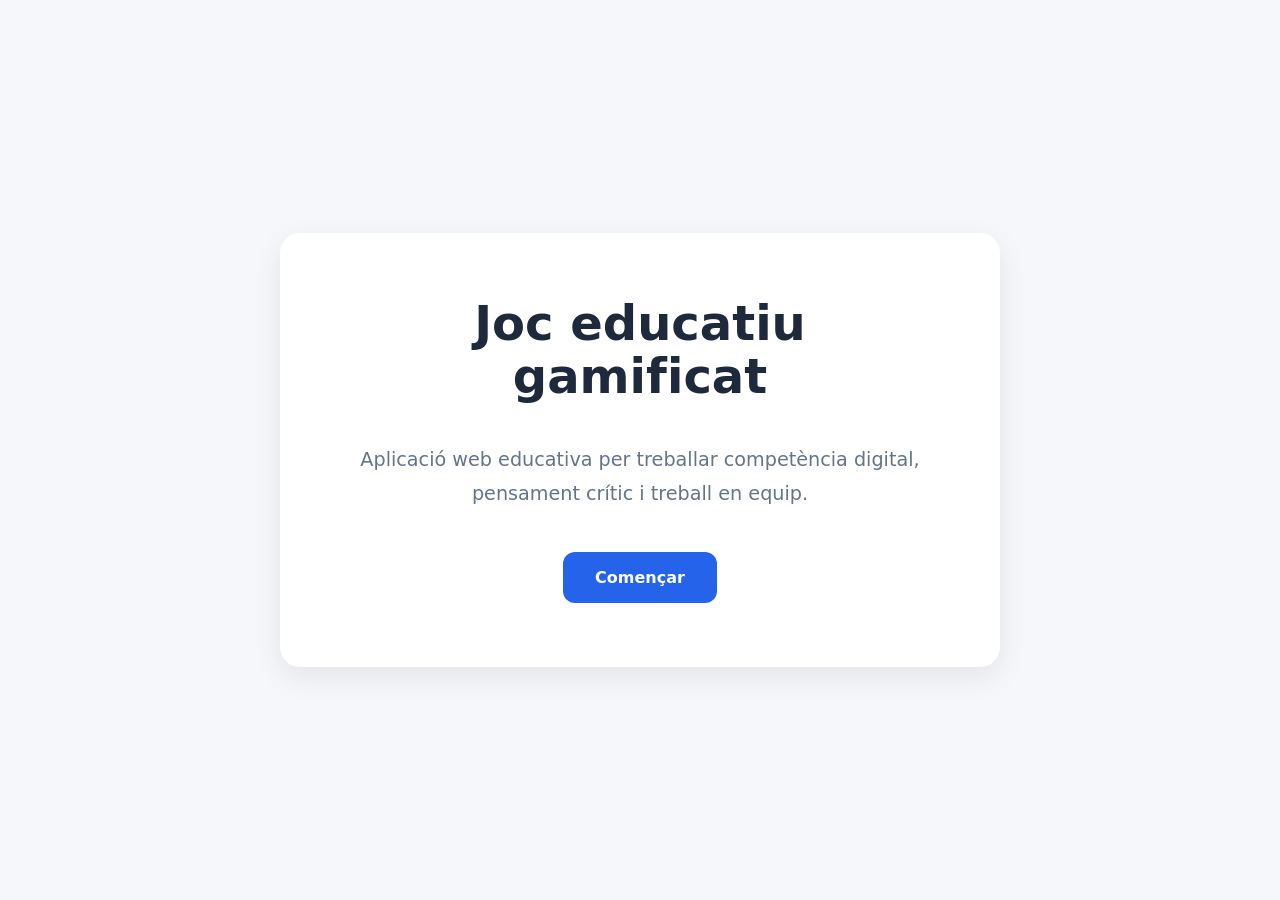
<file: index.html>
<!DOCTYPE html>
<html lang="ca">
<head>
  <meta charset="UTF-8">
  <meta name="viewport" content="width=device-width, initial-scale=1.0">

  <title>Joc educatiu - Edu Game Engine</title>

  <link rel="stylesheet" href="css/landing.css">
</head>
<body>

  <main class="landing">

    <section class="hero">

      <h1>
        Joc educatiu gamificat
      </h1>

      <p>
        Aplicació web educativa per treballar
        competència digital, pensament crític
        i treball en equip.
      </p>

      <div class="actions">
        <a class="btn-primary" href="game.html">
          Començar
        </a>
      </div>

    </section>

  </main>

</body>
</html>
</file>
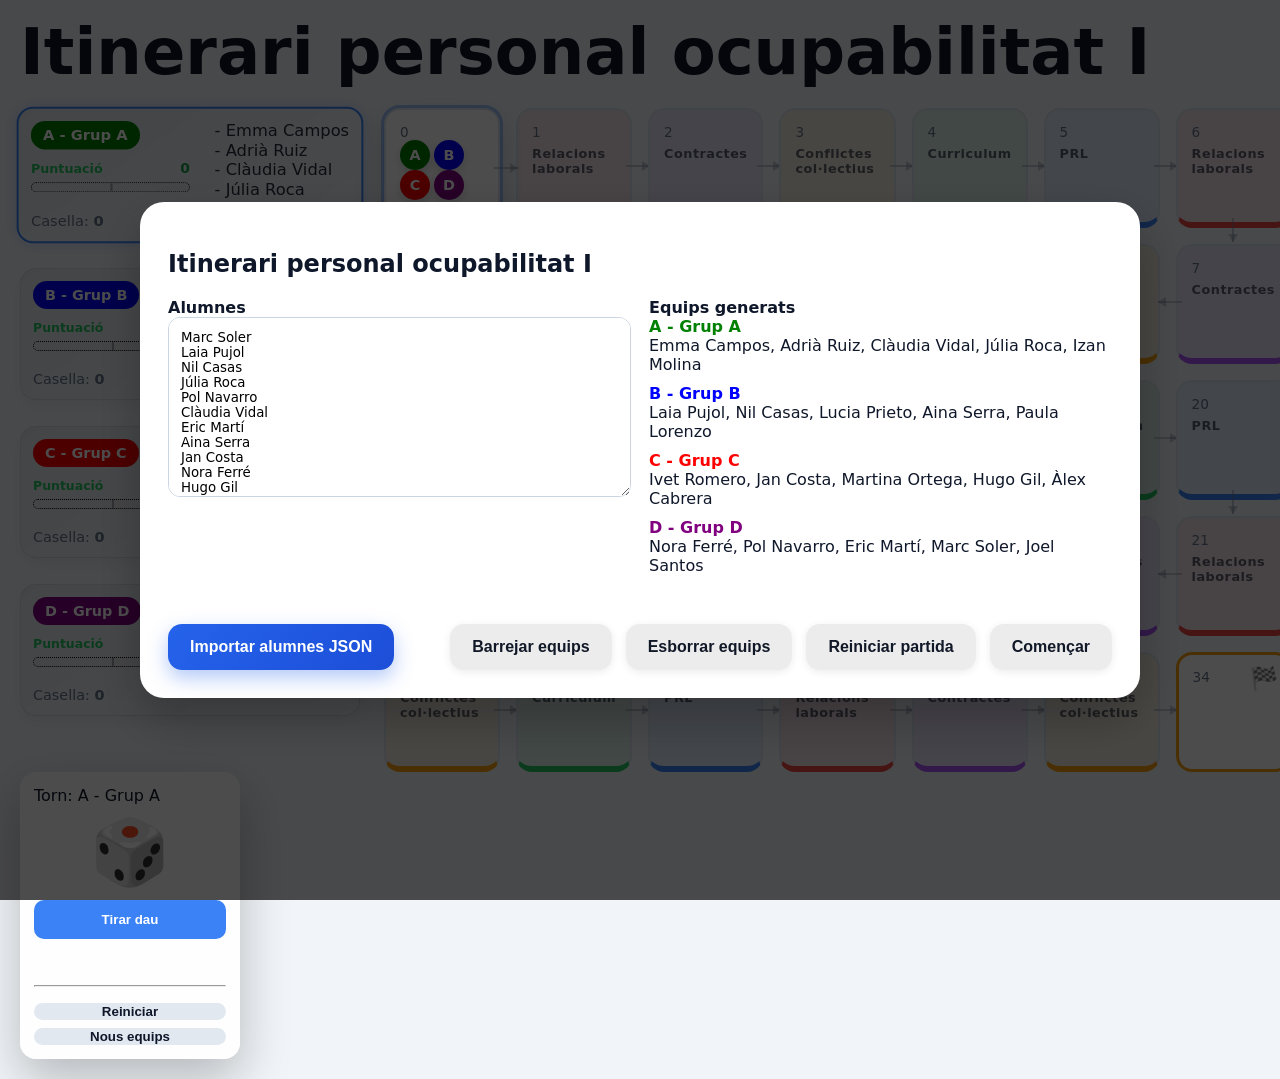
<file: game.html>
<!DOCTYPE html>
<html lang="ca">

<head>
    <meta charset="UTF-8">
    <meta name="viewport" content="width=device-width, initial-scale=1.0">
    <title></title>
    <link rel="stylesheet" href="css/style.css">
</head>

<body>
    <div class="setup" id="setup">
        <div class="setup-card">
            <h2 id="gameTitle1"></h2>
            <div class="setup-grid">
                <div>
                    <label for="studentsInput"><strong>Alumnes</strong></label>



                    <textarea id="studentsInput">Llegint llista ...</textarea>
                </div>

                <div>
                    <label><strong>Equips generats</strong></label>
                    <div id="teamsPreview"></div>
                </div>
            </div>
            <br>
            <div class="setup-actions">

                <div class="setup-actions-left">

                    <button id="importStudentsBtn" type="button">
                        Importar alumnes JSON
                    </button>

                    <input type="file" id="studentsFileInput" accept=".json" style="display:none;">

                </div>

                <div class="setup-actions-right">

                    <button id="shuffleBtn">Barrejar equips</button>
                    <button id="clearTeamsBtn">Esborrar equips</button>
                    <button id="resetGameBtn">Reiniciar partida</button>
                    <button id="startBtn">Començar</button>

                </div>

            </div>
        </div>
    </div>

    <div class="app">
        <h1 id="gameTitle2"></h1>
        <div class="layout">

            <!-- MARCADOR -->
            <div id="scores"></div>

            <!-- JOC -->
            <div class="game">

                <div id="board" class="board"></div>

            </div>

        </div>

        <!-- CONTROL FIX -->
        <div class="panel-control">
            <div id="turn"></div>
            <div id="dice" class="dice">🎲</div>
            <button class="primary" id="diceBtn">Tirar dau</button>
            <br><br><br>
            <hr>
            <button class="secondary" id="resetCurrentGameBtn">Reiniciar</button>
            <button class="secondary" id="fullResetGameBtn">Nous equips</button>
        </div>
    </div>

    <div class="overlay" id="overlay">
        <div class="modal">
            <h2 id="title"></h2>
            <div id="timer" class="timer"></div>
            <p id="text"></p>
            <div id="choices"></div>
        </div>
    </div>

    <script type="module" src="js/app.js"></script>
</body>

</html>
</file>
<file: css/landing.css>
:root {
    --bg: #f5f7fb;
    --card: #ffffff;

    --text: #1e293b;
    --muted: #64748b;

    --primary: #2563eb;
    --primary-hover: #1d4ed8;

    --radius: 20px;

    --shadow:
        0 10px 30px rgba(0, 0, 0, 0.08);
}

* {
    box-sizing: border-box;
}

body {
    margin: 0;

    font-family:
        Inter,
        system-ui,
        sans-serif;

    background: var(--bg);

    color: var(--text);
}

.landing {
    min-height: 100vh;

    display: flex;
    align-items: center;
    justify-content: center;

    padding: 2rem;
}

.hero {
    width: 100%;
    max-width: 720px;

    background: var(--card);

    border-radius: var(--radius);

    padding: 4rem;

    box-shadow: var(--shadow);

    text-align: center;
}

.hero h1 {
    margin-top: 0;

    font-size: 3rem;
    line-height: 1.1;
}

.hero p {
    margin-top: 1.5rem;

    font-size: 1.2rem;
    line-height: 1.8;

    color: var(--muted);
}

.actions {
    margin-top: 2.5rem;
}

.btn-primary {
    display: inline-block;

    background: var(--primary);

    color: white;

    text-decoration: none;

    padding:
        1rem
        2rem;

    border-radius: 12px;

    font-weight: 600;

    transition: 0.2s;
}

.btn-primary:hover {
    background: var(--primary-hover);

    transform: translateY(-2px);
}
</file>
<file: css/style.css>
:root {
    --bg: #f1f5f9;
    --card: #ffffff;

    --text: #0f172a;
    --muted: #64748b;

    --pop: #22c55e;
    --segonaBarra: #3b82f6;

    --alg: #ef4444;
    --press: #a855f7;
    --trap: #f59e0b;

    --danger: #ef4444;

    --radius: 16px;
    --transition: .25s ease;

    --shadow-sm: 0 4px 10px rgba(0, 0, 0, .08);
    --shadow-md: 0 10px 25px rgba(0, 0, 0, .12);
    --shadow-lg: 0 20px 50px rgba(0, 0, 0, .25);
}

/* =========================================================
   BASE
========================================================= */

* {
    box-sizing: border-box;
}

body {
    margin: 0;
    font-family: system-ui;
    background: var(--bg);
    color: var(--text);
}

button {
    border: none;
    border-radius: 10px;
    cursor: pointer;
    font-weight: bold;
    transition: all var(--transition);
}

textarea {
    width: 100%;
    min-height: 180px;
    padding: 12px;

    border-radius: 12px;
    border: 1px solid #cbd5e1;

    resize: vertical;

    font-family: inherit;
}

/* =========================================================
   APP LAYOUT
========================================================= */

.app {
    width: 100%;
    max-width: 1900px;
    margin: auto;
    padding: 20px;
}

h1 {
    margin: 0 0 24px;
    font-size: 4rem;
    line-height: 1;
    
}

.layout {
    display: flex;
    flex: 1;
    gap: 24px;
    align-items: flex-start;
}

.game {
    position: relative;
   

    flex: 1;
    display: flex;
    flex-direction: column;
}

#scores {
    width: 340px;
    flex-shrink: 0;

    position: sticky;
    top: 20px;

    z-index: 500;
}

/* =========================================================
   BOARD
========================================================= */

.board {
    display: grid;
    /* Les columnes les controla JS */
    /* grid-template-columns: repeat(6, minmax(0, 1fr)); */
    grid-auto-rows: 120px;

    gap: 16px;

    width: 100%;
}

.cell {
    position: relative;

    padding: 14px;

    overflow: visible;

    background: var(--card);

    border-radius: var(--radius);
    border: 2px solid #dbe4ee;

    transition:
        box-shadow var(--transition),
        border-color var(--transition);
}

.cell:hover {
    box-shadow: 0 8px 20px rgba(0, 0, 0, .12);
}

.cell-number {
    font-size: .85rem;
    color: var(--muted);
}

.cell-type {
    margin-top: 6px;

    font-size: .8rem;
    font-weight: 700;

    letter-spacing: .5px;
    opacity: .65;
}

.active-cell {
    z-index: 2;

    box-shadow:
        0 0 0 3px rgba(59, 130, 246, .45),
        0 12px 30px rgba(0, 0, 0, .18);
}

/* =========================================================
   CELL COLORS
========================================================= */

.tipus01 {
    background: rgba(59, 130, 246, .10);
    border-bottom: 6px solid var(--segonaBarra);
}

.tipus02 {
    background: rgba(239, 68, 68, .10);
    border-bottom: 6px solid var(--alg);
}

.tipus03 {
    background: rgba(168, 85, 247, .10);
    border-bottom: 6px solid var(--press);
}

.tipus04 {
    background: rgba(245, 158, 11, .10);
    border-bottom: 6px solid var(--trap);
}

.tipus05 {
    background: rgba(34, 197, 94, .10);
    border-bottom: 6px solid var(--pop);
}

.final {
    border: 3px solid var(--trap);
}


/* =========================================================
   BOARD DIRECTIONS
========================================================= */

.cell::after {
    content: "";

    position: absolute;

    opacity: .35;

    pointer-events: none;
}

/* → */

.cell.dir-right::after {
    width: 24px;
    height: 2px;

    background: #64748b;

    right: -20px;
    top: 50%;

    transform: translateY(-50%);
}

/* punta */

.cell.dir-right::before {
    content: "";

    position: absolute;

    right: -20px;
    top: 50%;

    transform: translateY(-50%);

    border-top: 5px solid transparent;
    border-bottom: 5px solid transparent;
    border-left: 8px solid #64748b;

    opacity: .35;
}

/* ← */

.cell.dir-left::after {
    width: 24px;
    height: 2px;

    background: #64748b;

    left: -20px;
    top: 50%;

    transform: translateY(-50%);
}

.cell.dir-left::before {
    content: "";

    position: absolute;

    left: -20px;
    top: 50%;

    transform: translateY(-50%);

    border-top: 5px solid transparent;
    border-bottom: 5px solid transparent;
    border-right: 8px solid #64748b;

    opacity: .35;
}

/* ↓ */

.cell.dir-down::after {
    width: 2px;
    height: 24px;

    background: #64748b;

    left: 50%;
    bottom: -20px;

    transform: translateX(-50%);
}

.cell.dir-down::before {
    content: "";

    position: absolute;

    left: 50%;
    bottom: -20px;

    transform: translateX(-50%);

    border-left: 5px solid transparent;
    border-right: 5px solid transparent;
    border-top: 8px solid #64748b;

    opacity: .35;
}

/* FINAL */

.cell.dir-end::after {
    content: "🏁";

    right: 10px;
    top: 10px;

    font-size: 1.4rem;

    opacity: .7;
}

/* =========================================================
   TOKENS
========================================================= */

.token {
    display: inline-flex;
    align-items: center;
    justify-content: center;

    width: 30px;
    height: 30px;

    margin-right: 4px;

    border-radius: 50%;

    color: white;
    font-size: .9rem;
    font-weight: bold;

    box-shadow: 0 4px 10px rgba(0, 0, 0, .15);
}

/* =========================================================
   PANEL CONTROL
========================================================= */

.panel-control {
    
    top: 20px;
    
    
    width: 220px;
    flex-shrink: 0;
    position: sticky;

    z-index: 100;

    padding: 14px;

    border-radius: var(--radius);

    backdrop-filter: blur(10px);

    background: rgba(255, 255, 255, .88);

    box-shadow: var(--shadow-lg);
}

.primary {
    width: 100%;

    padding: 12px 16px;

    background: var(--segonaBarra);
    color: white;
}

.primary:hover {
    filter: brightness(1.05);
}

.secondary {
    width: 100%;
    margin-top: 8px;

    background: #e2e8f0;
    color: #0f172a;
}

.dice {
    margin: 10px 0;

    font-size: 4rem;
    text-align: center;

    transition: transform .2s ease;
}

.dice.reset {
    transform: scale(1.15);
}

/* =========================================================
   MODAL
========================================================= */

.overlay {
    position: fixed;
    inset: 0;

    display: none;
    align-items: center;
    justify-content: center;

    background: rgba(0, 0, 0, .55);

    z-index: 1000;
}

.overlay.show {
    display: flex;
}

.modal {
    width: 900px;
    max-width: 92%;
    padding: 30px;
    background: white;
    border-radius: 24px;
    box-shadow: 25px 25px 15px black; /*rgba(0, 0, 0, .35);*/
    animation: fade .3s ease;
}

.modal h2 {
    margin-top: 0;
    margin-bottom: 14px;

    font-size: 2rem;
}

.modal p {
    font-size: 1.15rem;
    line-height: 1.4;
}

.choice {
    display: block;
    width: 100%;
    margin-top: 12px;
    padding: 15px 15px 15px 30px;
    background: #e2e8f0;
    font-size: 1.3rem;
    text-align: left;
}

.choice:hover {
    background: #cbd5e1;
}

/* =========================================================
   TIMER
========================================================= */

.timer {
    display: block;
    width: 600px;

    text-align: right;

    margin-left: auto;
    margin-top: 14px;

    padding: 8px 14px;

    border-radius: 10px;

    font-size: 1.1rem;
    font-weight: bold;

    background: rgba(245, 158, 11, .15);
    color: #b45309;

    box-shadow: var(--shadow-sm);

    transition: all var(--transition);
}

.timer.danger {
    background: rgba(239, 68, 68, .15);
    color: #dc2626;

    animation: pulse 1s infinite;
}

.timer-warning {
    margin: 0;
    line-height: 1.2;
}

/* =========================================================
   SCOREBOARD
========================================================= */
.score-main{
    display:block;
    width: 50%;
    
}

.score-row {
    position: relative;
    z-index: 1;

    display: flex;
    align-items: flex-start;

    gap: 10px;

    margin-bottom: 12px;
}

.score-row:hover {
    z-index: 1000;
}

.team-members-side {
    line-height: 1.2;
    opacity: .9;
    
}

.score {
    display: flex;
    justify-content: space-between;
    align-items: flex-start;
    
    position: relative;
    overflow: visible;

    z-index: 1;
    flex: 1;

    margin-bottom: 14px;
    padding: 12px;

    background: linear-gradient(
        145deg,
        rgba(0, 0, 0, .05),
        transparent
    );

    border-radius: var(--radius);
    border: 1px solid rgba(0, 0, 0, .08);
    
    box-shadow: 0 6px 15px rgba(0, 0, 0, .05);

    transition: all var(--transition);
}

.score.active {
    z-index: 1001;

    border: 2px solid var(--segonaBarra);

    transform: scale(1.02);

    box-shadow:
        0 0 15px rgba(59, 130, 246, .25);
}

.score-header {
    display: flex;
    justify-content: space-between;
    align-items: center;

    position: relative;
    z-index: 1;

    margin-bottom: 8px;
}

.team-name {
    padding: 6px 12px;
    border-radius: 999px;
    color: white;
    font-size: .9rem;
    font-weight: bold;
    white-space: nowrap;
    
}

.pos, .casella {
    font-size: .6rem;
    color: var(--muted);
}
.casella {
    font-size:0.9rem;
    padding-top: 20px;
}

.metric {
    margin-top: 10px;
}

.metric-info {
    display: flex;
    justify-content: space-between;
    align-items: center;

    margin-bottom: 6px;
}

.metric-label {
    position: relative;
    z-index: 1;

    font-size: .78rem;
    font-weight: 700;
}

.metric-label.primeraBarra {
    color: var(--pop);
}

.metric-label.segonaBarra {
    color: var(--segonaBarra);
}

.bar {
    position: relative;
    width: 100%;
    min-width: 120px;
    height: 10px;
    overflow: hidden;
    border: 1px dotted black;
    background: #e5e7eb;

    border-radius: 999px;
}

.bar::before {
    content: "";

    position: absolute;

    left: 50%;
    top: 0;
    bottom: 0;

    width: 2px;

    background: #9ca3af;
}

.fill {
    position: absolute;
    height: 100%;
}

.fill.pos {
    left: 50%;
}

.fill.neg {
    right: 50%;
    background: var(--danger);
}

.fill.pop.pos {
    background: var(--pop);
}

.fill.segonaBarra.pos {
    background: var(--segonaBarra);
}

.value {
    min-width: 36px;
    text-align: right;
    font-size: .85rem;
    font-weight: bold;
}

.value.pos {
    color: #16a34a;
}

.value.neg {
    color: #dc2626;
}

.team-members {
    margin-top: 5px;
    font-size: .8rem;
    line-height: 1.5;
    color: var(--muted);
    opacity: .9;
}

/* =========================================================
   SETUP SCREEN
========================================================= */

.setup {
    position: fixed;
    inset: 0;
    display: flex;
    align-items: center;
    justify-content: center;
    background: rgba(0, 0, 0, .7);
    z-index: 2000;
}

.setup-card {
    width: min(1000px, 95%);
    max-width: 95%;
    padding: 28px;
    background: white;
    border-radius: 24px;
    box-shadow: var(--shadow-lg);
}

.setup-grid {
    display: grid;
    grid-template-columns: 1fr 1fr;
    gap: 18px;
}

/* =========================================================
   ANIMATIONS
========================================================= */

.landing {
    animation: blink .6s ease;
}

@keyframes fade {

    from {
        transform: scale(.92);
        opacity: 0;
    }

    to {
        transform: scale(1);
        opacity: 1;
    }
}

@keyframes pulse {

    0% {
        transform: scale(1);
    }

    50% {
        transform: scale(1.08);
    }

    100% {
        transform: scale(1);
    }
}

@keyframes blink {

    0% {
        transform: scale(1);
    }

    50% {
        transform: scale(1.12);
        box-shadow: 0 0 20px rgba(0, 0, 0, .25);
    }

    100% {
        transform: scale(1);
    }
}

/* =========================================================
   TOOLTIPS
========================================================= */

.tooltip {
    position: relative;
    cursor: help;

    z-index: 2000;
}

.tooltip::after {
    content: attr(data-tooltip);

    position: absolute;

    left: 50%;
    bottom: 140%;

    width: 260px;

    padding: 10px 12px;

    border-radius: 12px;

    background: darkgray;
    color: white;

    font-size: 1rem;
    line-height: 1.5;

    box-shadow: 0 10px 25px rgba(0, 0, 0, .25);

    opacity: 0;

    pointer-events: none;

    transform:
        translateX(-50%)
        translateY(6px);

    transition:
        opacity .2s ease,
        transform .2s ease;

    z-index: 9999;
}

.tooltip:hover::after {
    opacity: 1;

    transform:
        translateX(-50%)
        translateY(0);
}


/* =========================================================
   SETUP ACTIONS
========================================================= */

.setup-actions {
    display: flex;
    gap: 14px;
    justify-content: flex-end;
    flex-wrap: wrap;
    margin-top: 20px;
}


.setup-actions-left,
.setup-actions-right {
    display: flex;
    gap: 14px;
    flex-wrap: wrap;
    align-items: center;
}

.setup-actions {
    justify-content: space-between;
    align-items: center;
}

.setup-actions button {
    border: none;
    border-radius: 14px;

    padding: 14px 22px;

    font-size: 1rem;
    font-weight: 700;

    cursor: pointer;

    transition: all .2s ease;

    background: #ececec;
    color: #111827;

    box-shadow: 0 2px 8px rgba(0,0,0,.08);
}

.setup-actions button:hover {
    transform: translateY(-2px);
    box-shadow: 0 8px 18px rgba(0,0,0,.12);
}

/* BOTÓ PRINCIPAL */

#importStudentsBtn {

    background: linear-gradient(
        135deg,
        #2563eb,
        #1d4ed8
    );

    color: white;

    box-shadow: 0 8px 20px rgba(37,99,235,.35);
}

#importStudentsBtn:hover {

    transform: translateY(-3px) scale(1.02);

    box-shadow: 0 14px 28px rgba(37,99,235,.45);
}
</file>
